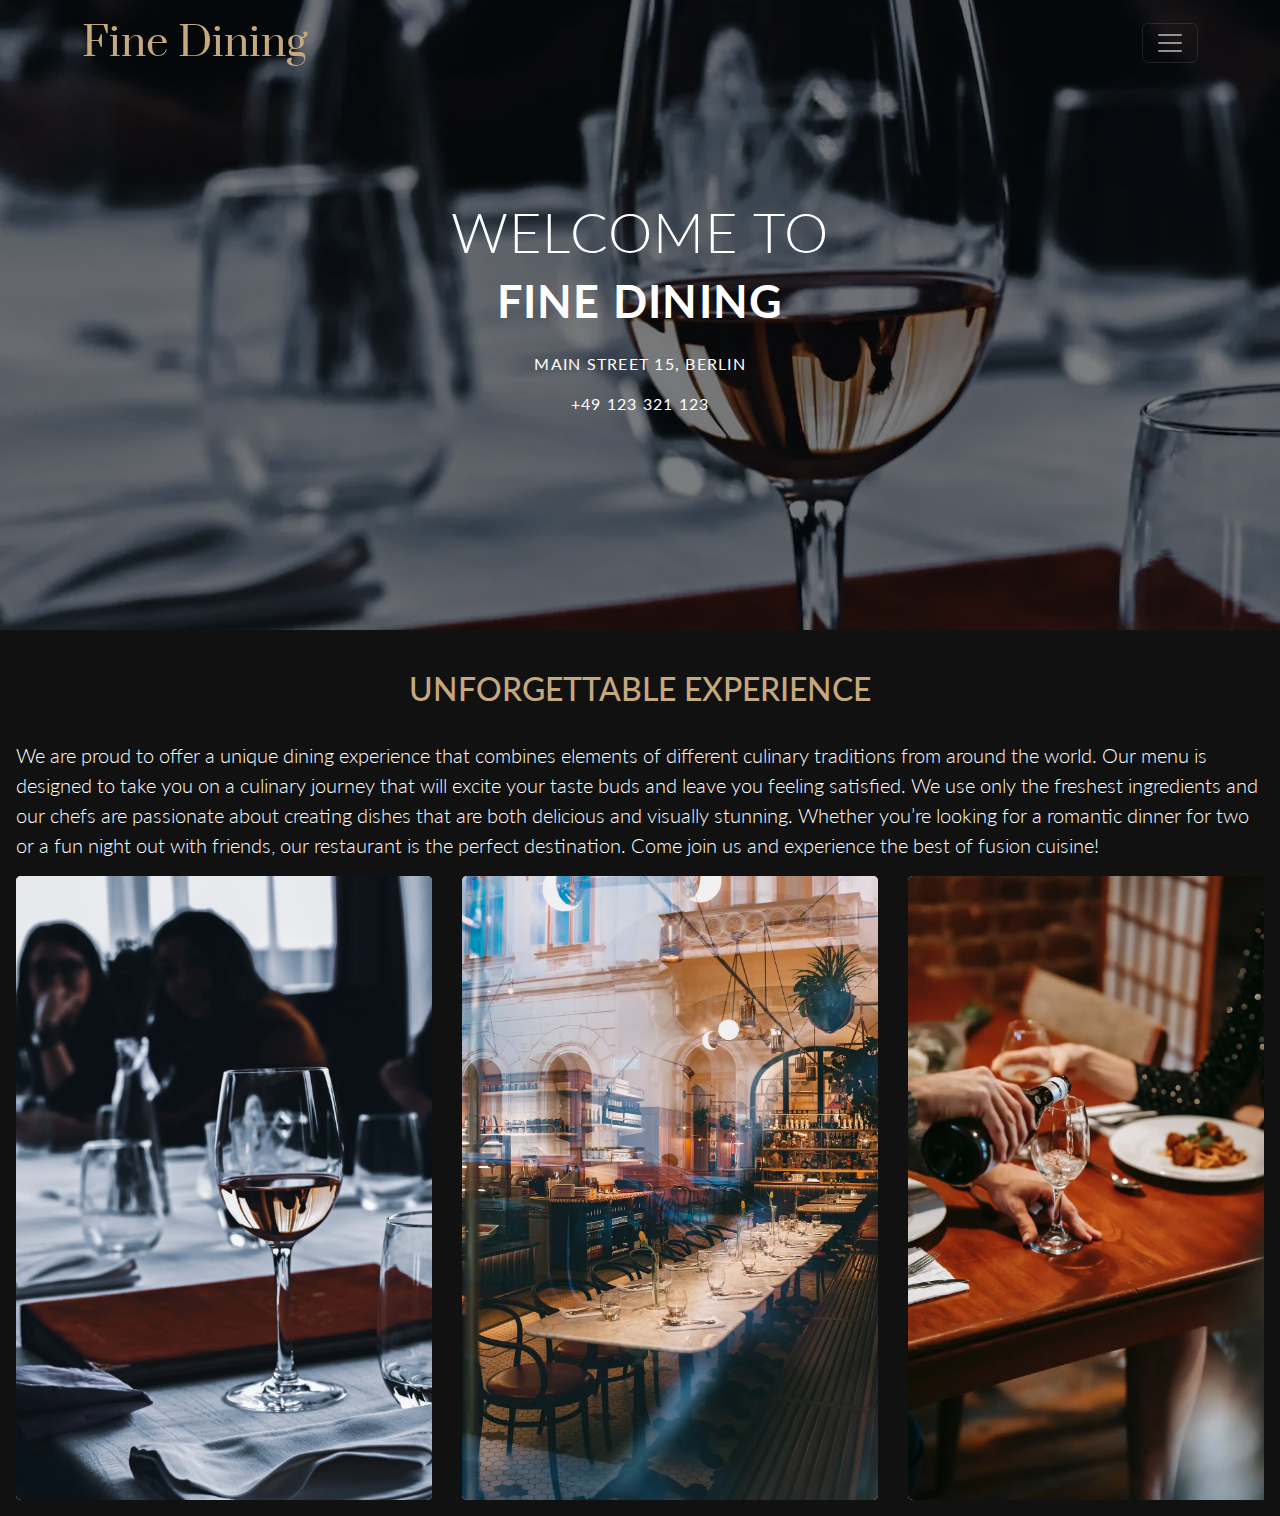
<file: index.html>
<!DOCTYPE html>
<html lang="en">
  <head>
    <meta charset="UTF-8" />
    <meta http-equiv="X-UA-Compatible" content="IE=edge" />
    <meta name="viewport" content="width=device-width, initial-scale=1.0" />
    <link rel="preconnect" href="https://fonts.googleapis.com" />
    <link rel="preconnect" href="https://fonts.gstatic.com" crossorigin />
    <link
      href="https://fonts.googleapis.com/css2?family=Lato:wght@300;400;700&family=Prata&display=swap"
      rel="stylesheet"
    />
    <!-- Link Swiper's CSS -->
    <link
      rel="stylesheet"
      href="https://cdn.jsdelivr.net/npm/swiper@10/swiper-bundle.min.css"
    />
    <link rel="stylesheet" href="css/font-awesome.css" />
    <link rel="stylesheet" href="css/bootstrap.css" />
    <link rel="stylesheet" href="css/styles.css" />
    <title>VV-clone</title>
  </head>
  <body>
    <header>
      <!-- <div id="top-data">fixed data</div> -->
      <nav class="navbar navbar-dark bg-dark nav-custom">
        <div class="container">
          <a class="navbar-brand text-primary" href="#">Fine Dining</a>
          <button
            class="navbar-toggler"
            type="button"
            data-bs-toggle="offcanvas"
            data-bs-target="#offcanvasDarkNavbar"
            aria-controls="offcanvasDarkNavbar"
            aria-label="Toggle navigation"
          >
            <span class="navbar-toggler-icon"></span>
          </button>
          <div
            class="offcanvas offcanvas-end text-bg-dark"
            tabindex="-1"
            id="offcanvasDarkNavbar"
            aria-labelledby="offcanvasDarkNavbarLabel"
          >
            <div class="offcanvas-header">
              <h5 class="offcanvas-title" id="offcanvasDarkNavbarLabel">
                Dark offcanvas
              </h5>
              <button
                type="button"
                class="btn-close btn-close-white"
                data-bs-dismiss="offcanvas"
                aria-label="Close"
              ></button>
            </div>
            <div class="offcanvas-body">
              <ul class="navbar-nav justify-content-end flex-grow-1 pe-3">
                <li class="nav-item">
                  <a class="nav-link active" aria-current="page" href="#"
                    >Home</a
                  >
                </li>
                <li class="nav-item">
                  <a class="nav-link" href="menu.html">Menu</a>
                </li>
                <li class="nav-item">
                  <a class="nav-link" href="menu2.html">Menu2</a>
                </li>
                <li class="nav-item">
                  <a class="nav-link" href="#">Link</a>
                </li>
                <li class="nav-item dropdown">
                  <a
                    class="nav-link dropdown-toggle"
                    href="#"
                    role="button"
                    data-bs-toggle="dropdown"
                    aria-expanded="false"
                  >
                    Dropdown
                  </a>
                  <ul class="dropdown-menu dropdown-menu-dark">
                    <li><a class="dropdown-item" href="#">Action</a></li>
                    <li>
                      <a class="dropdown-item" href="#">Another action</a>
                    </li>
                    <li>
                      <hr class="dropdown-divider" />
                    </li>
                    <li>
                      <a class="dropdown-item" href="#">Something else here</a>
                    </li>
                  </ul>
                </li>
              </ul>
            </div>
          </div>
        </div>
      </nav>
      <div
        id="carouselExampleSlidesOnly"
        class="carousel slide"
        data-bs-ride="carousel"
        data-bs-pause="false"
      >
        <div class="carousel-inner">
          <div class="carousel-item active" data-bs-interval="4000">
            <!-- <img src="..." class="d-block w-100" alt="..."> -->
            <div
              class="slide-item-1 d-flex align-items-center justify-content-center"
            >
              <div class="event-text text-white text-uppercase">
                <h2 class="text-uppercase text-center display-4">welcome to</h2>
                <h3 class="text-uppercase text-center fw-bold mb-4">
                  fine dining
                </h3>
                <p class="text-uppercase text-center">Main street 15, Berlin</p>
                <p class="text-uppercase text-center">+49 123 321 123</p>
              </div>
            </div>
          </div>
          <div class="carousel-item" data-bs-interval="4000">
            <!-- <img src="..." class="d-block w-100" alt="..."> -->
            <div
              class="slide-item-2 d-flex align-items-center justify-content-center"
            >
              <div class="event-text text-white">
                <h2 class="text-uppercase text-center display-4">experience</h2>
                <h3 class="text-uppercase text-center fw-bold">exceptional</h3>
                <h3 class="text-uppercase text-center fw-bold mb-4">moments</h3>
                <p class="text-uppercase text-center">Main street 15, Berlin</p>
                <p class="text-uppercase text-center">+49 123 321 123</p>
              </div>
            </div>
          </div>
          <div class="carousel-item" data-bs-interval="4000">
            <!-- <img src="..." class="d-block w-100" alt="..."> -->
            <div
              class="slide-item-3 d-flex align-items-center justify-content-center"
            >
              <div class="event-text text-white">
                <h2 class="text-uppercase text-center display-4">modern</h2>
                <h3 class="text-uppercase text-center fw-bold">fusion</h3>
                <h3 class="text-uppercase text-center fw-bold mb-4">cuisine</h3>
                <p class="text-uppercase text-center">Main street 15, Berlin</p>
                <p class="text-uppercase text-center">+49 123 321 123</p>
              </div>
            </div>
          </div>
        </div>
      </div>
      <!-- <div class="test-position">TEST TEXT</div> -->
    </header>
    <main class="p-3 b text-white">
      <h2 class="text-uppercase text-center p-4 text-primary">
        unforgettable experience
      </h2>
      <p class="lead">
        We are proud to offer a unique dining experience that combines elements
        of different culinary traditions from around the world. Our menu is
        designed to take you on a culinary journey that will excite your taste
        buds and leave you feeling satisfied. We use only the freshest
        ingredients and our chefs are passionate about creating dishes that are
        both delicious and visually stunning. Whether you’re looking for a
        romantic dinner for two or a fun night out with friends, our restaurant
        is the perfect destination. Come join us and experience the best of
        fusion cuisine!
      </p>
      <!-- Swiper -->
      <div class="swiper mySwiper">
        <div class="swiper-wrapper">
          <div class="swiper-slide">
            <img src="img-rest/rest1.webp" alt="" />
          </div>
          <div class="swiper-slide">
            <img src="img-rest/rest2.webp" alt="" />
          </div>
          <div class="swiper-slide">
            <img src="img-rest/rest3.webp" alt="" />
          </div>
          <div class="swiper-slide">
            <img src="img-rest/rest1.webp" alt="" />
          </div>
          <div class="swiper-slide">
            <img src="img-rest/rest2.webp" alt="" />
          </div>
          <div class="swiper-slide">
            <img src="img-rest/rest3.webp" alt="" />
          </div>
        </div>
        <div class="swiper-pagination"></div>
      </div>
      <!-- End of Swiper -->
    </main>
    <!-- Swiper JS -->
    <script src="https://cdn.jsdelivr.net/npm/swiper@10/swiper-bundle.min.js"></script>

    <script src="js/bootstrap.bundle.min.js"></script>
    <script src="js/script.js"></script>
  </body>
</html>
</file>
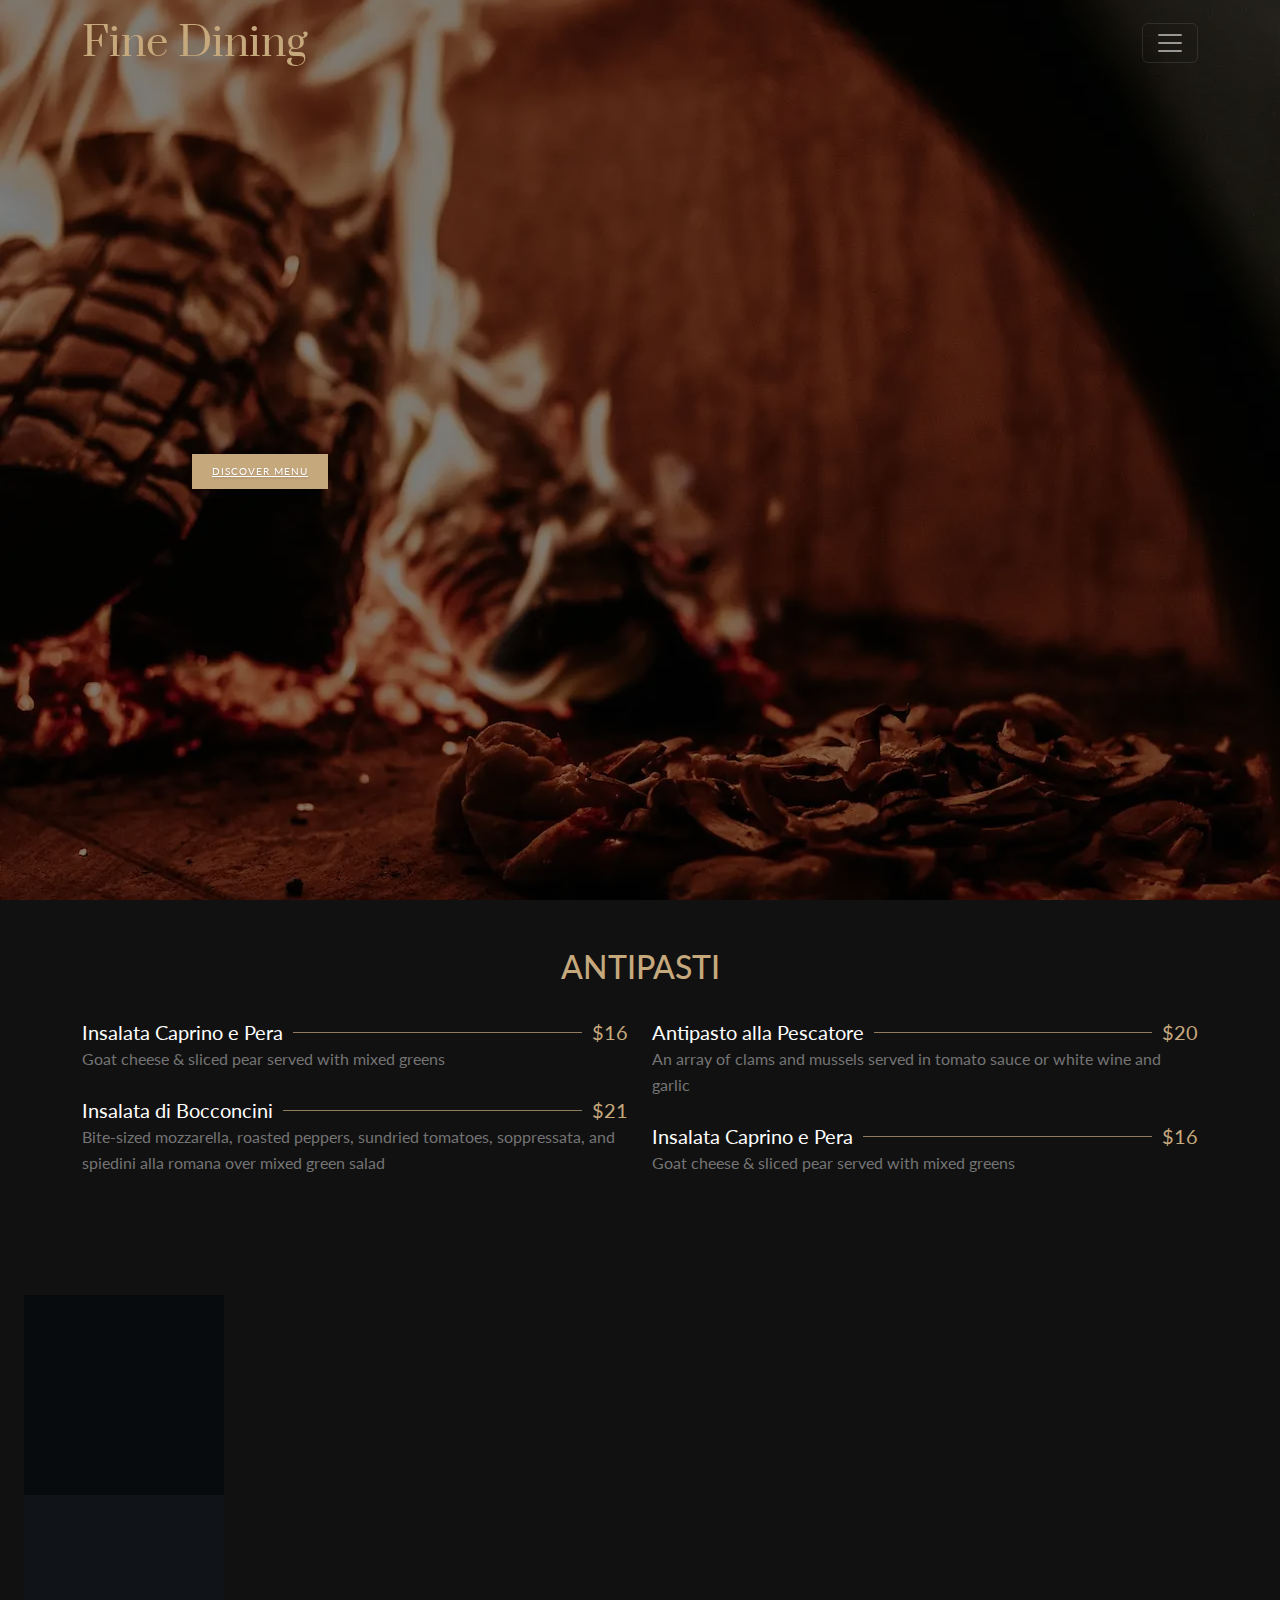
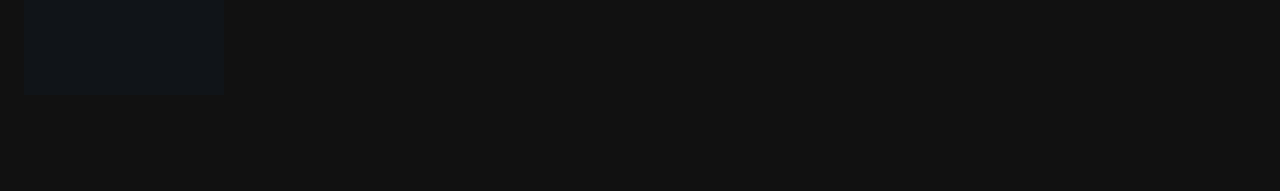
<file: menu2.html>
<!DOCTYPE html>
<html lang="en">
  <head>
    <meta charset="UTF-8" />
    <meta http-equiv="X-UA-Compatible" content="IE=edge" />
    <meta name="viewport" content="width=device-width, initial-scale=1.0" />
    <link rel="preconnect" href="https://fonts.googleapis.com" />
    <link rel="preconnect" href="https://fonts.gstatic.com" crossorigin />
    <link
      href="https://fonts.googleapis.com/css2?family=Lato:wght@300;400;700&family=Prata&display=swap"
      rel="stylesheet"
    />
    <!-- Link Swiper's CSS -->
    <link
      rel="stylesheet"
      href="https://cdn.jsdelivr.net/npm/swiper@10/swiper-bundle.min.css"
    />
    <link rel="stylesheet" href="css/font-awesome.css" />
    <link rel="stylesheet" href="css/bootstrap.css" />
    <link rel="stylesheet" href="css/styles.css" />
    <title>VV-clone</title>
  </head>
  <body>
    <header class="header">
      <div class="img-wrapper">
        <img src="img-rest/menu-bg.webp" />
      </div>
      <div class="banner">
        <h1 class="fw-bold">OUR MENU</h1>
        <h1>Your Culinary oasis</h1>
        <p class="lead mb-5">Dishes cooked to perfection</p>
        <a href="#menu-scroll">Discover menu</a>
      </div>
      <nav class="navbar navbar-dark bg-dark nav-custom">
        <div class="container">
          <a class="navbar-brand text-primary" href="index.html">Fine Dining</a>
          <button
            class="navbar-toggler"
            type="button"
            data-bs-toggle="offcanvas"
            data-bs-target="#offcanvasDarkNavbar"
            aria-controls="offcanvasDarkNavbar"
            aria-label="Toggle navigation"
          >
            <span class="navbar-toggler-icon"></span>
          </button>
          <div
            class="offcanvas offcanvas-end text-bg-dark"
            tabindex="-1"
            id="offcanvasDarkNavbar"
            aria-labelledby="offcanvasDarkNavbarLabel"
          >
            <div class="offcanvas-header">
              <h5 class="offcanvas-title" id="offcanvasDarkNavbarLabel">
                Dark offcanvas
              </h5>
              <button
                type="button"
                class="btn-close btn-close-white"
                data-bs-dismiss="offcanvas"
                aria-label="Close"
              ></button>
            </div>
            <div class="offcanvas-body">
              <ul class="navbar-nav justify-content-end flex-grow-1 pe-3">
                <li class="nav-item">
                  <a
                    class="nav-link active"
                    aria-current="page"
                    href="index.html"
                    >Home</a
                  >
                </li>
                <li class="nav-item">
                  <a class="nav-link" href="#">Link</a>
                </li>
                <li class="nav-item dropdown">
                  <a
                    class="nav-link dropdown-toggle"
                    href="#"
                    role="button"
                    data-bs-toggle="dropdown"
                    aria-expanded="false"
                  >
                    Dropdown
                  </a>
                  <ul class="dropdown-menu dropdown-menu-dark">
                    <li><a class="dropdown-item" href="#">Action</a></li>
                    <li>
                      <a class="dropdown-item" href="#">Another action</a>
                    </li>
                    <li>
                      <hr class="dropdown-divider" />
                    </li>
                    <li>
                      <a class="dropdown-item" href="#">Something else here</a>
                    </li>
                  </ul>
                </li>
              </ul>
            </div>
          </div>
        </div>
      </nav>
    </header>

    <!-- <header>
      <nav class="navbar navbar-dark bg-dark nav-custom">
        <div class="container">
          <a class="navbar-brand text-primary" href="#">Fine Dining</a>
          <button
            class="navbar-toggler"
            type="button"
            data-bs-toggle="offcanvas"
            data-bs-target="#offcanvasDarkNavbar"
            aria-controls="offcanvasDarkNavbar"
            aria-label="Toggle navigation"
          >
            <span class="navbar-toggler-icon"></span>
          </button>
          <div
            class="offcanvas offcanvas-end text-bg-dark"
            tabindex="-1"
            id="offcanvasDarkNavbar"
            aria-labelledby="offcanvasDarkNavbarLabel"
          >
            <div class="offcanvas-header">
              <h5 class="offcanvas-title" id="offcanvasDarkNavbarLabel">
                Dark offcanvas
              </h5>
              <button
                type="button"
                class="btn-close btn-close-white"
                data-bs-dismiss="offcanvas"
                aria-label="Close"
              ></button>
            </div>
            <div class="offcanvas-body">
              <ul class="navbar-nav justify-content-end flex-grow-1 pe-3">
                <li class="nav-item">
                  <a class="nav-link active" aria-current="page" href="#"
                    >Home</a
                  >
                </li>
                <li class="nav-item">
                  <a class="nav-link" href="#">Link</a>
                </li>
                <li class="nav-item dropdown">
                  <a
                    class="nav-link dropdown-toggle"
                    href="#"
                    role="button"
                    data-bs-toggle="dropdown"
                    aria-expanded="false"
                  >
                    Dropdown
                  </a>
                  <ul class="dropdown-menu dropdown-menu-dark">
                    <li><a class="dropdown-item" href="#">Action</a></li>
                    <li>
                      <a class="dropdown-item" href="#">Another action</a>
                    </li>
                    <li>
                      <hr class="dropdown-divider" />
                    </li>
                    <li>
                      <a class="dropdown-item" href="#">Something else here</a>
                    </li>
                  </ul>
                </li>
              </ul>
            </div>
          </div>
        </div>
      </nav>
    </header> -->
    <main id="menu-scroll" class="p-4 b text-white">
      <div class="container">
        <h2 class="text-uppercase text-center p-4 text-primary">antipasti</h2>

        <!-- <div class="row">
          <div class="col-md-6">
            <div class="item mb-4">
              <div class="item-wrapper">
                <div class="item-name">Insalata Caprino e Pera</div>

                <div class="item-line"></div>

                <div class="item-price">$16</div>
              </div>
              <div class="menu-text text-secondary">
                Goat cheese &amp; sliced pear served with mixed greens
              </div>
            </div>

            <div class="item mb-4">
              <div class="item-wrapper">
                <div class="item-name">Insalata di Bocconcini</div>

                <div class="item-line"></div>

                <div class="item-price">$21</div>
              </div>
              <div class="menu-text text-secondary">
                Bite-sized mozzarella, roasted peppers, sundried tomatoes,
                soppressata, and spiedini alla romana over mixed green salad
              </div>
            </div>
          </div>
          <div class="col-md-6">
            <div class="item mb-4">
              <div class="item-wrapper">
                <div class="item-name">Antipasto alla Pescatore</div>

                <div class="item-line"></div>

                <div class="item-price">$20</div>
              </div>
              <div class="menu-text text-secondary">
                An array of clams and mussels served in tomato sauce or white
                wine and garlic
              </div>
            </div>
            <div class="item mb-4">
              <div class="item-wrapper">
                <div class="item-name">Insalata Caprino e Pera</div>

                <div class="item-line"></div>

                <div class="item-price">$16</div>
              </div>
              <div class="menu-text text-secondary">
                Goat cheese &amp; sliced pear served with mixed greens
              </div>
            </div>
          </div>
        </div> -->
        <div class="row">
          <div class="col-md-6">
            <div class="item mb-4">
              <div class="item-wrapper">
                <div class="item-name">Insalata Caprino e Pera</div>

                <div class="item-line d-none d-md-block"></div>

                <div class="item-price">$16</div>
              </div>
              <div class="menu-text text-secondary">
                Goat cheese &amp; sliced pear served with mixed greens
              </div>
            </div>

            <div class="item mb-4">
              <div class="item-wrapper">
                <div class="item-name">Insalata di Bocconcini</div>

                <div class="item-line d-none d-md-block"></div>

                <div class="item-price">$21</div>
              </div>
              <div class="menu-text text-secondary">
                Bite-sized mozzarella, roasted peppers, sundried tomatoes,
                soppressata, and spiedini alla romana over mixed green salad
              </div>
            </div>
          </div>
          <div class="col-md-6">
            <div class="item mb-4">
              <div class="item-wrapper">
                <div class="item-name">Antipasto alla Pescatore</div>

                <div class="item-line d-none d-md-block"></div>

                <div class="item-price">$20</div>
              </div>
              <div class="menu-text text-secondary">
                An array of clams and mussels served in tomato sauce or white
                wine and garlic
              </div>
            </div>
            <div class="item mb-4">
              <div class="item-wrapper">
                <div class="item-name">Insalata Caprino e Pera</div>

                <div class="item-line d-none d-md-block"></div>

                <div class="item-price">$16</div>
              </div>
              <div class="menu-text text-secondary">
                Goat cheese &amp; sliced pear served with mixed greens
              </div>
            </div>
          </div>
        </div>
      </div>
      <br />
      <br />
      <br />
      <br />
      <div class="color-tester1"></div>
      <div class="color-tester2"></div>

      <br />
      <br />
      <br />
    </main>
    <!-- Swiper JS -->
    <script src="https://cdn.jsdelivr.net/npm/swiper@10/swiper-bundle.min.js"></script>

    <script src="js/bootstrap.bundle.min.js"></script>
    <script src="js/script.js"></script>
  </body>
</html>
</file>
<file: css/styles.css>
.swiper {
  width: 100%;
  height: 100%;
}

.swiper-slide {
  text-align: center;
  font-size: 18px;
  background: #fff;
  display: flex;
  justify-content: center;
  align-items: center;
  border-radius: 5px;
}

.swiper-slide img {
  display: block;
  width: 100%;
  height: 100%;
  object-fit: cover;
  border-radius: 5px;
}

.swiper-slide {
  width: 80%;
  width: 15rem;
  width: 33.33%;
}

header {
  height: 70vh !important;
}

#top-data {
  height: 45px;
}

.nav-custom {
  background-color: transparent !important;
  position: absolute !important;
  z-index: 1030;
  top: 0;
  right: 0;
  left: 0;
}

.navbar-brand {
  font-size: 40px;
  font-family: "Prata", serif;
}

.slide-item-1 {
  background: url("../img-rest/rest1.webp") no-repeat center center;
  background-size: cover;
  height: 70vh !important;
}

.slide-item-2 {
  background: url("../img-rest/rest2.webp") no-repeat center center;
  background-size: cover;
  height: 70vh !important;
}

.slide-item-3 {
  background: url("../img-rest/rest3.webp") no-repeat center center;
  background-size: cover;
  height: 70vh !important;
}

.slide-item-1::after,
.slide-item-2::after,
.slide-item-3::after,
.slide-item-4::after,
.slide-item-5::after {
  content: "";
  position: absolute;
  top: 0;
  left: 0;
  width: 100%;
  height: 100%;
  background: rgba(0, 0, 0, 0.5);
}

.slide-item-1 h3,
.slide-item-2 h3,
.slide-item-3 h3 {
  font-size: 45px !important;
}

.event-text {
  z-index: 10;
  letter-spacing: 1.25px;
  animation-name: animeEventTextUp;
  animation-duration: 1.5s;
}

@keyframes animeEventTextUp {
  0% {
    transform: translateY(200px);
    opacity: 0;
  }
  25% {
    transform: translateY(200px);
    opacity: 0;
  }
  100% {
    transform: translateY(0);
    opacity: 1;
  }
}
.menu-bg {
  background: linear-gradient(rgba(0, 0, 0, 0.4), rgba(0, 0, 0, 0.5)), url(../img-rest/menu-bg.webp) center center no-repeat;
  background-size: cover;
}

.menu-items-text {
  font-size: 1.25rem;
  line-height: 1.35;
}

.menu-text {
  font-size: 1rem;
  line-height: 1.6;
}

.hh2 {
  width: 100%;
  text-align: center;
  border-bottom: 1px solid yellow;
  line-height: 0.1em;
  margin: 10px 0 20px;
}

.hh2 span {
  background: #fff;
  padding: 0 10px;
}

.pt-food-price-top {
  display: flex;
  justify-content: space-between;
}

.pt-food-title {
  font-size: 20px;
  line-height: 28px;
}

.pt-food-price-line {
  height: 1px;
  width: 100%;
  border-bottom: 1px solid var(--bs-primary);
  flex: 1;
  margin: 0 10px;
  position: relative;
  bottom: -14px;
  opacity: 0.7;
}

.pt-food-price-main {
  font-size: 20px;
  font-weight: 400;
  line-height: 28px;
}

.item-wrapper {
  display: flex;
  justify-content: space-between;
}

.item-name {
  font-size: 20px;
  line-height: 28px;
}

.item-line {
  height: 1px;
  width: 100%;
  border-bottom: 1px solid var(--bs-primary);
  flex: 1;
  margin: 0 10px;
  position: relative;
  bottom: -14px;
  opacity: 0.7;
}

.item-price {
  font-size: 20px;
  font-weight: 400;
  color: var(--bs-primary);
  line-height: 28px;
}

.color-tester1 {
  height: 200px;
  width: 200px;
  background: #080b0e;
}

.color-tester2 {
  height: 200px;
  width: 200px;
  background: #101418;
}

.header {
  width: 100%;
  height: 100vh !important;
  position: relative;
  perspective: 1000px;
  perspective: 500px;
  overflow: hidden;
}

.img-wrapper {
  width: 100%;
  height: 100%;
  background-color: rgba(0, 0, 0, 0.8);
  overflow: hidden;
}

.img-wrapper img {
  width: 100%;
  height: 100%;
  object-fit: cover;
  opacity: 0.5;
  animation: scale 25s;
}

@keyframes scale {
  0% {
    transform: scale(1.3);
  }
  100% {
    transform: scale(1);
  }
}
.banner {
  position: absolute;
  top: 30%;
  left: 15%;
}

.banner h1 {
  font-size: 80px;
  font-size: 40px;
  font-weight: 300;
  color: #fff;
  line-height: 90px;
  line-height: 45px;
  letter-spacing: 2px;
  text-shadow: 0 0.3px 5px rgba(0, 0, 0, 0.4);
  text-shadow: 0 0.15px 2.5px rgba(0, 0, 0, 0.4);
  opacity: 0;
  animation: moveBanner 1s 0.5s forwards;
}

.banner p {
  font-size: 40px;
  font-size: 20px;
  color: #fff;
  width: 70%;
  letter-spacing: 1px;
  letter-spacing: 0.5px;
  margin-bottom: 30px;
  margin-bottom: 15px;
  text-shadow: 0 3px 5px rgba(0, 0, 0, 0.4);
  text-shadow: 0 0.15px 2.5px rgba(0, 0, 0, 0.4);
  opacity: 0;
  animation: moveBanner 1s 0.7s forwards;
}

.banner a {
  background-color: #c29525;
  background-color: var(--bs-primary);
  border: none;
  font-size: 20px !important;
  font-size: 10px !important;
  text-transform: uppercase;
  color: #fff;
  text-shadow: 0 2px 4px rgba(0, 0, 0, 0.2);
  text-shadow: 0 1px 2px rgba(0, 0, 0, 0.2);
  box-shadow: 0 3px 5px rgba(0, 0, 0, 0.4);
  box-shadow: 0 0.15px 2.5px rgba(0, 0, 0, 0.4);
  cursor: pointer;
  opacity: 0;
  animation: moveBanner 1s 0.9s forwards !important;
  padding: 10px 20px;
  display: inline-block;
  letter-spacing: 1px;
}

@keyframes moveBanner {
  0% {
    transform: translateY(40rem) rotateY(-20deg);
  }
  100% {
    transform: translateY(0) rotateY(0);
    opacity: 1;
  }
}
</file>
